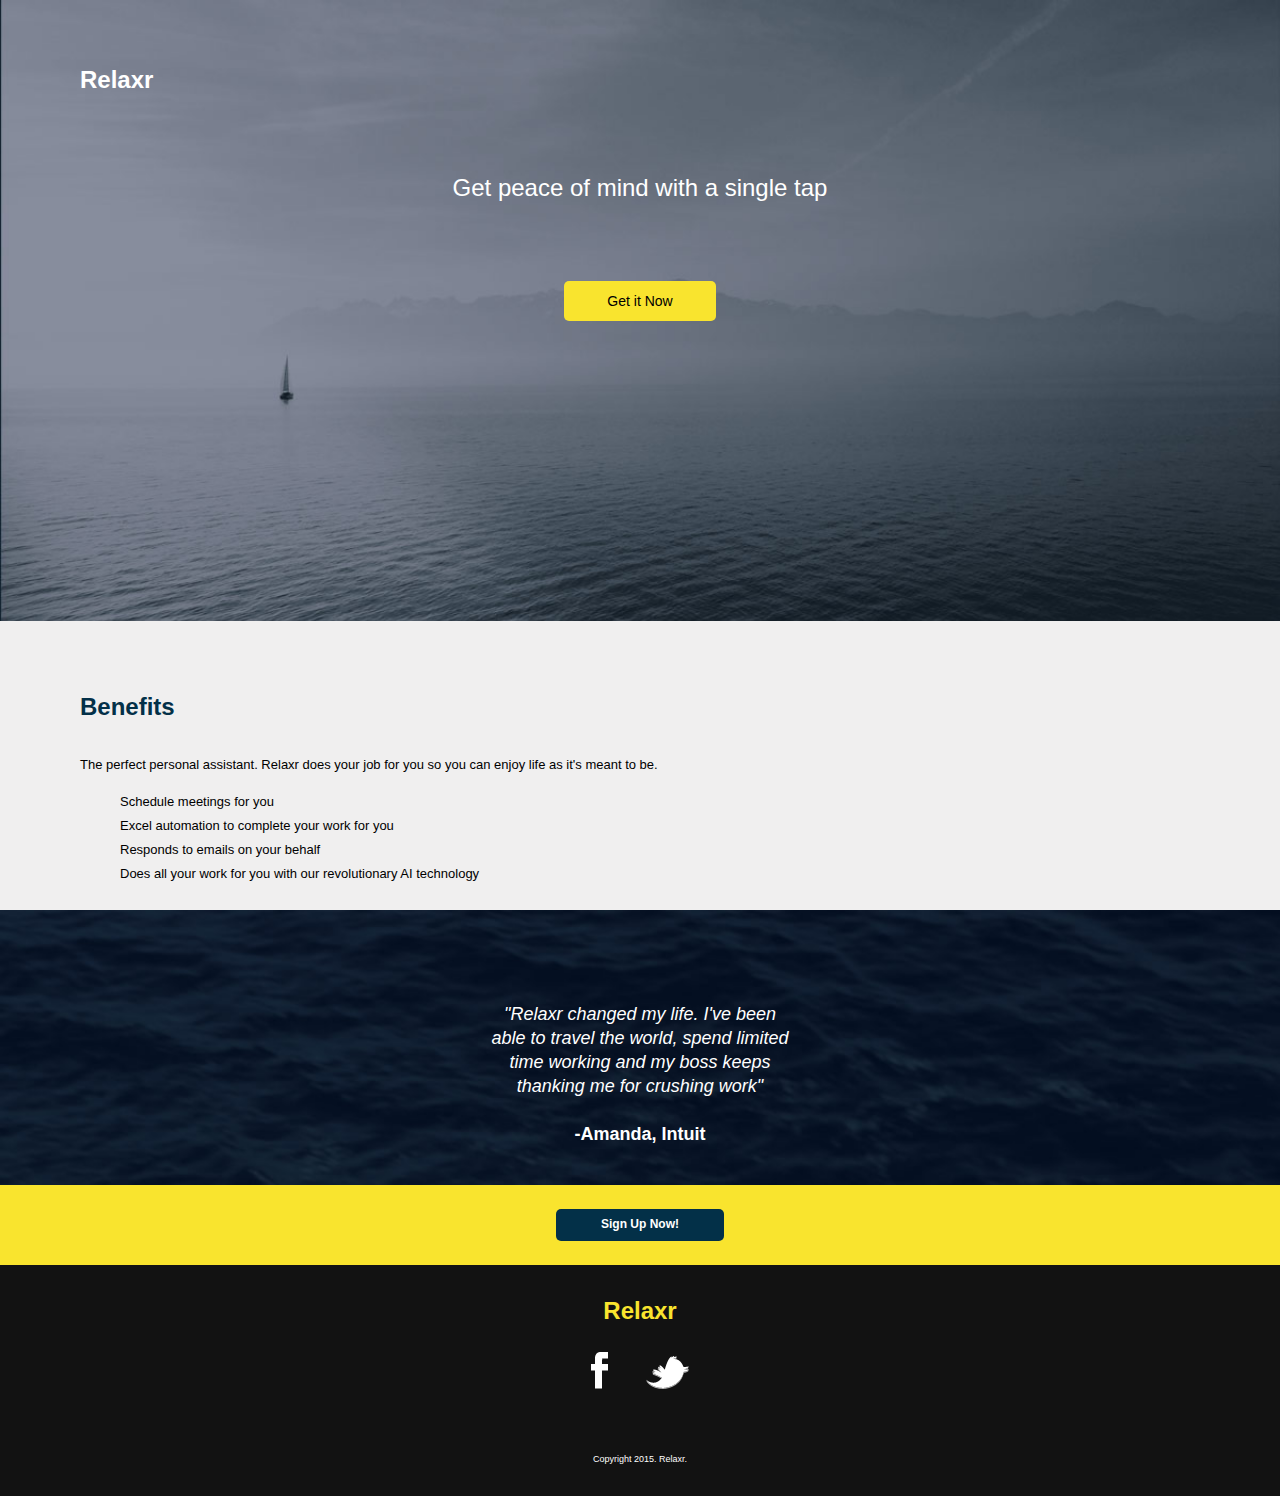
<file: relaxr-1/index.html>
<!DOCTYPE html>
<html lang="en">
  <head>
    <meta charset="utf-8">

    <title>Relaxr </title>

    <link rel="stylesheet" href="css/normalize.css">
    <link rel="stylesheet" href="css/style.css">
  </head>

  <body>
    <!-- Hero image and text -->
    <header>
        <h1>
          Relaxr
        </h1>
        <h2>
          Get peace of mind with a single tap
        </h2>
        <div class="button">
          <button>
          Get it Now
          </button>
        </div>
    </header>

    <!-- Benefits div -->
      <div class="benefits">
        <h3>
          Benefits
        </h3>
        <p>
          The perfect personal assistant. Relaxr does your job for you so you can enjoy life as it's meant to be.
        </p>
        <li>Schedule meetings for you</li>
        <li>Excel automation to complete your work for you</li>
        <li>Responds to emails on your behalf</li>
        <li>Does all your work for you with our revolutionary AI technology</li>
      </div>

      <div class="midImage">
        <p>
          "Relaxr changed my life. I've been able to travel the world, spend limited time working and my boss keeps thanking me for crushing work"
        </p>
        <div class="name">
          -Amanda, Intuit
        </div>
      </div>
      <div class="yellow">
        <button>
        Sign Up Now!
        </button>
      </div>

      <footer>
          Relaxr<br>
        </br>
        <img src="images/facebook.png">
        <img src="images/twitter.png"><br>
      </br>
      <div class="copyright">
        Copyright 2015. Relaxr.
      </div>
    </footer>
  </body>
</html>
</file>
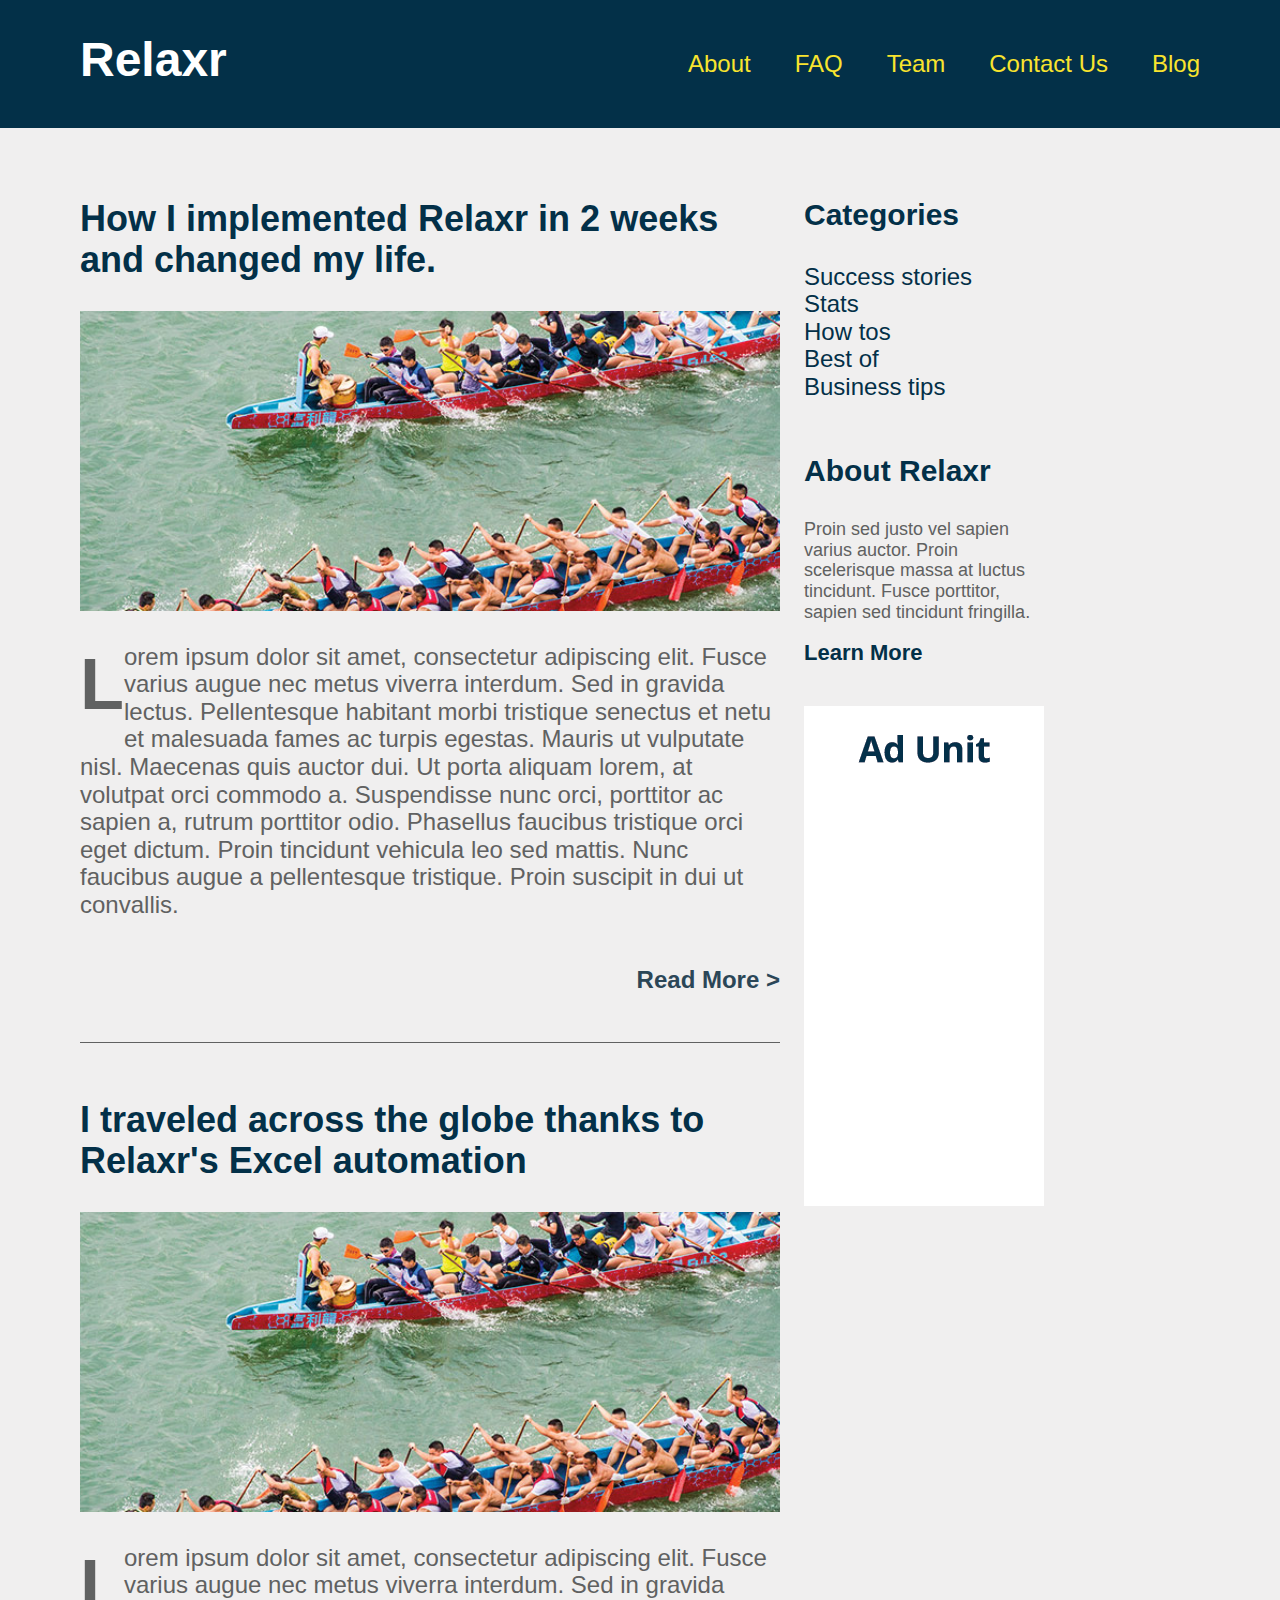
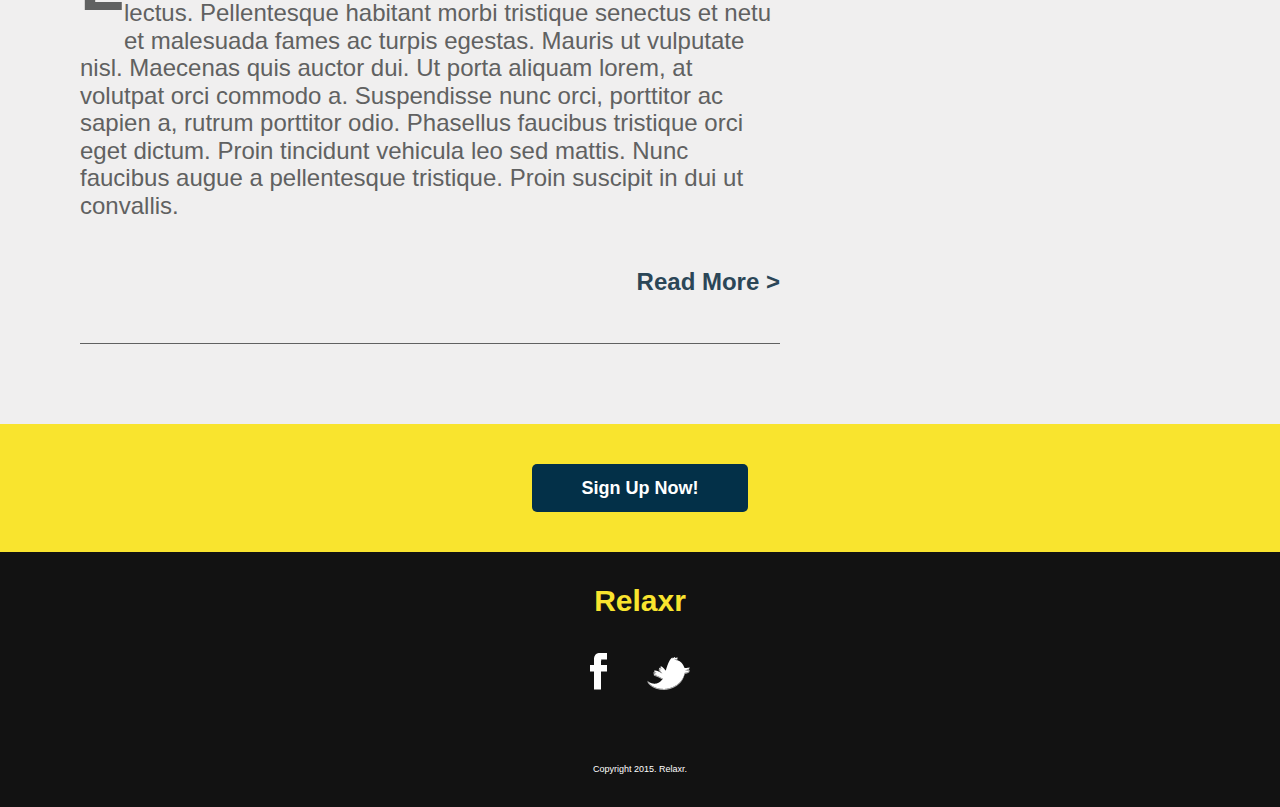
<file: relaxr-2/index.html>
<html lang="en">
<head>
  <meta charset="utf-8">

  <title>Relaxr Blog</title>

  <!-- external CSS link -->
  <link rel="stylesheet" href="css/normalize.css">
  <link rel="stylesheet" href="css/style.css">
</head>

<body>
<!-- header/navigation -->
  <header>
    <h1>
      Relaxr
    </h1>
    <nav>
      <a href="About">About</a>
      <a href="FAQ">FAQ</a>
      <a href="Team">Team</a>
      <a href="Contact-Us">Contact Us</a>
      <a href="Blog">Blog</a>
    </nav>
  </header>

<!-- Blog content -->
  <div id="content">
      <div id="left">
          <div class="How">
            <h2>
              How I implemented Relaxr in 2 weeks and changed my life.
            </h2>
            <div class="image"></div>
            <div class="text">
              <span>L</span>orem ipsum dolor sit amet, consectetur adipiscing elit. Fusce varius augue nec metus viverra interdum. Sed in gravida lectus. Pellentesque habitant morbi tristique senectus et netu et malesuada fames ac turpis egestas. Mauris ut vulputate nisl.  Maecenas quis auctor dui. Ut porta aliquam lorem, at volutpat orci commodo a. Suspendisse nunc orci, porttitor ac sapien a, rutrum porttitor odio. Phasellus faucibus tristique orci eget dictum. Proin tincidunt vehicula leo sed mattis. Nunc faucibus augue a pellentesque tristique. Proin suscipit in dui ut convallis.
            </div>
            <div class="moreText1">
              Maecenas quis auctor dui. Ut porta aliquam lorem, at volutpat orci commodo a. Suspendisse nunc orci, porttitor ac sapien a, rutrum porttitor odio. Phasellus faucibus tristique orci eget dictum. Proin tincidunt vehicula leo sed mattis. Nunc faucibus augue a pellentesque tristique. Proin suscipit in dui ut convallis.
            </div>
            <a class="readMore1">Read More &gt</a>
            <a class="readLess1">Read Less &gt</a>
          </div>
          <div class="iTraveled">
            <h2>
              I traveled across the globe thanks to Relaxr's Excel automation
            </h2>
            <div class="image"></div>
            <div class="text">
              <span>L</span>orem ipsum dolor sit amet, consectetur adipiscing elit. Fusce varius augue nec metus viverra interdum. Sed in gravida lectus. Pellentesque habitant morbi tristique senectus et netu et malesuada fames ac turpis egestas. Mauris ut vulputate nisl.  Maecenas quis auctor dui. Ut porta aliquam lorem, at volutpat orci commodo a. Suspendisse nunc orci, porttitor ac sapien a, rutrum porttitor odio. Phasellus faucibus tristique orci eget dictum. Proin tincidunt vehicula leo sed mattis. Nunc faucibus augue a pellentesque tristique. Proin suscipit in dui ut convallis.
            </div>
            <div class="moreText2">
              Maecenas quis auctor dui. Ut porta aliquam lorem, at volutpat orci commodo a. Suspendisse nunc orci, porttitor ac sapien a, rutrum porttitor odio. Phasellus faucibus tristique orci eget dictum. Proin tincidunt vehicula leo sed mattis. Nunc faucibus augue a pellentesque tristique. Proin suscipit in dui ut convallis.
            </div>
            <a class="readMore2">Read More &gt</a>
            <a class="readLess2">Read Less &gt</a>
        </div>
    </div>
    <div id="right">
        <div id="categories">
          <h3>Categories</h3>
          <li>Success stories</li>
          <li>Stats</li>
          <li>How tos</li>
          <li>Best of</li>
          <li>Business tips</li>
        </div>
      <div id="aboutRelaxr">
        <h3>About Relaxr</h3>
        <p class="About-text">
          Proin sed justo vel sapien varius auctor. Proin scelerisque massa at luctus tincidunt. Fusce porttitor, sapien sed tincidunt fringilla.
        </p>
        <a class="LearnMore">Learn More</a>
      </div>
      <p class="More3">
        Here's more info on this fun thing!
      </p>
      <div class="adUnit"></div>
    </div>
  </div>

<!-- Yellow 'Sign up Now' -->
  <div class="yellowDivider">
    <p>
      <button id="signup">
        Sign Up Now!
      </button>
    </p>
  </div>

<!-- footer -->
  <footer>
    Relaxr
    <br></br>
    <img src="images/facebook.png">
    <img src="images/twitter.png">
    <br></br>
    <div class="copyright">Copyright 2015. Relaxr.</div>
  </footer>

  <script src="js/jquery.js"></script>
  <script src="js/index.js"></script>

</body>
</html>
</file>
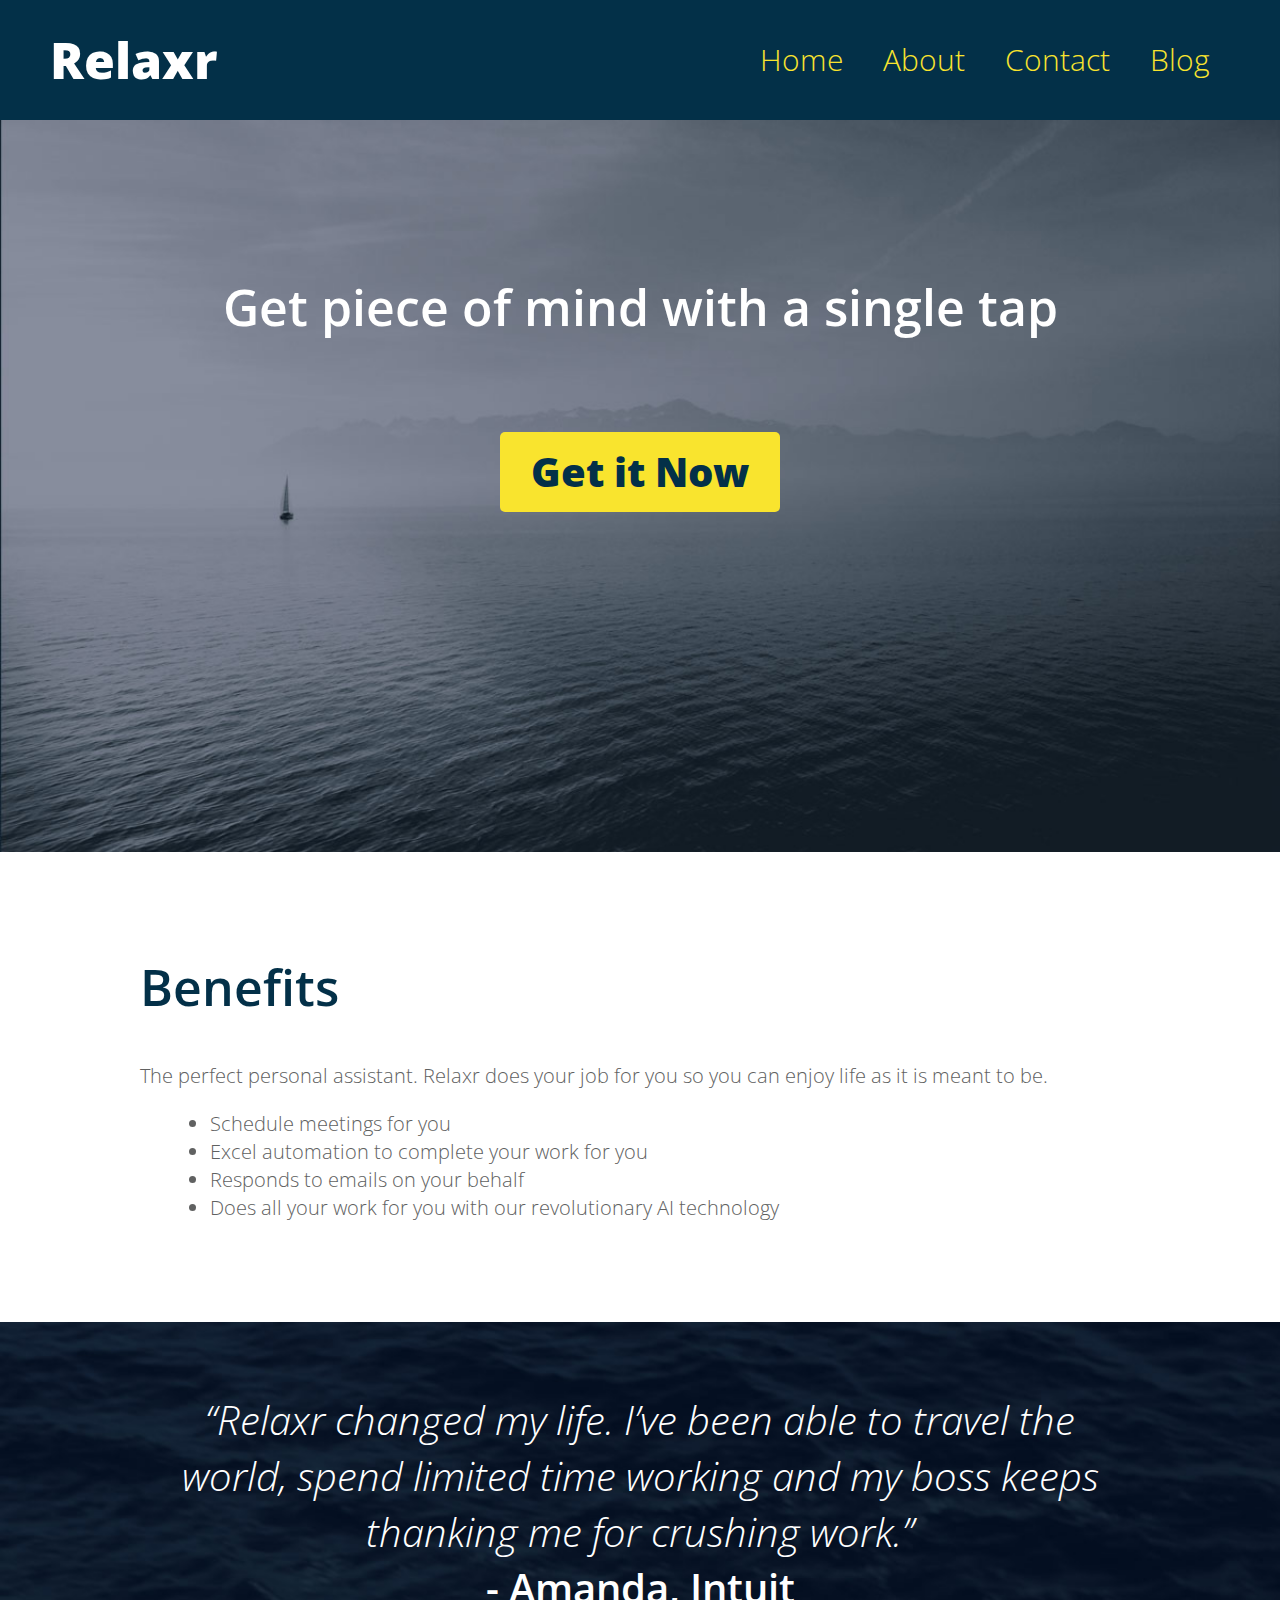
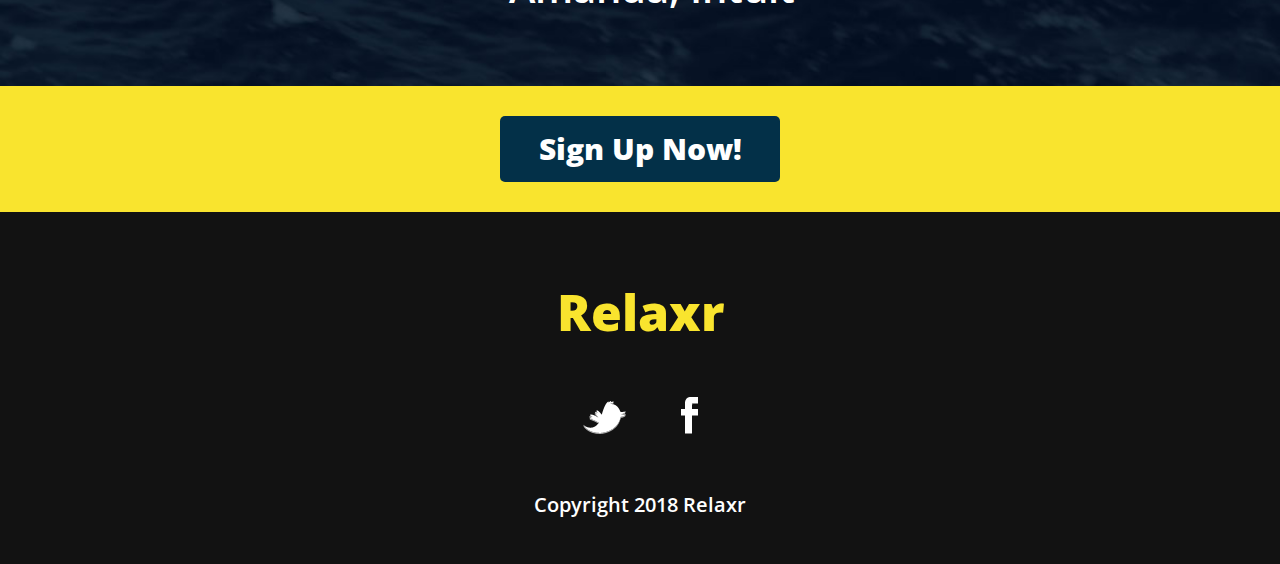
<file: relaxr-3/index.html>
<!DOCTYPE html>
<html lang="en">
  <head>
    <meta charset="utf-8">

    <!-- external CSS link -->
    <link href='http://fonts.googleapis.com/css?family=Open+Sans:300italic,300,600,800' rel='stylesheet' type='text/css'>
    <link rel="stylesheet" href="css/normalize.css">
    <link rel="stylesheet" href="css/style.css">
    <title>Relaxr Home</title>
    <link rel="shortcut icon" href="images/icon.png"/>

    <meta property="og:type" content="website">
    <meta property="og:url" content="https://pages.git.generalassemb.ly/StavrosP/week7/index.html">
    <meta property="og:image" content="https://pages.git.generalassemb.ly/StavrosP/week7/images/icon.png">
    <meta property="og:title" content="Relaxr Home">
    <meta property="og:description" content="Get peace of mind with a single tap">

    <meta name="viewport" content="width=device-width, initial-scale=1.0">

    <!-- js link -->
    <script defer src="js/jquery.js"></script>
    <script defer src="js/app.js"></script>
  </head>
  <body>
    <header>
      <nav>
        <div class="logo">Relaxr</div>
        <div class="hamburger">
          <div class="line"></div>
          <div class="line"></div>
          <div class="line"></div>
        </div>
        <div class="links">
          <div><a href="index.html">Home</a></div>
          <div><a href="#">About</a></div>
          <div><a href="#">Contact</a></div>
          <div><a href="blog.html">Blog</a></div>
        </div>
      </nav>
      <div class="dropdown"></div>
    </header>



    <section id="hero">
      <h2>Get piece of mind with a single tap</h2>
      <a class="button yellow cta" href="#">Get it Now</a>
    </section>
    <section id="benefits">
      <h3>Benefits</h3>
      <p>The perfect personal assistant. Relaxr does your job for you so you can enjoy life as it is meant to be.</p>
      <ul>
        <li>Schedule meetings for you</li>
        <li>Excel automation to complete your work for you</li>
        <li>Responds to emails on your behalf</li>
        <li>Does all your work for you with our revolutionary AI technology</li>
      </ul>
    </section>
    <section id="testimonial">
      <blockquote>
        &ldquo;Relaxr changed my life. I&rsquo;ve been able to travel the world, spend limited time working and my boss keeps thanking me for crushing work.&rdquo;
        <span>- Amanda, Intuit</span>
      </blockquote>
    </section>



    <aside id="bottom-cta">
      <a class="button blue cta">Sign Up Now!</a>
    </aside>
    <footer>
      <div class="logo">Relaxr</div>
      <div class="social">
        <a href="#"><img src="images/twitter.png" alt="Twitter logo"></a>
        <a href="#"><img src="images/facebook.png" alt="Facebook logo"></a>
      </div>
      <div class="copyright">Copyright 2018 Relaxr</div>
    </footer>
  </body>
</html>
</file>
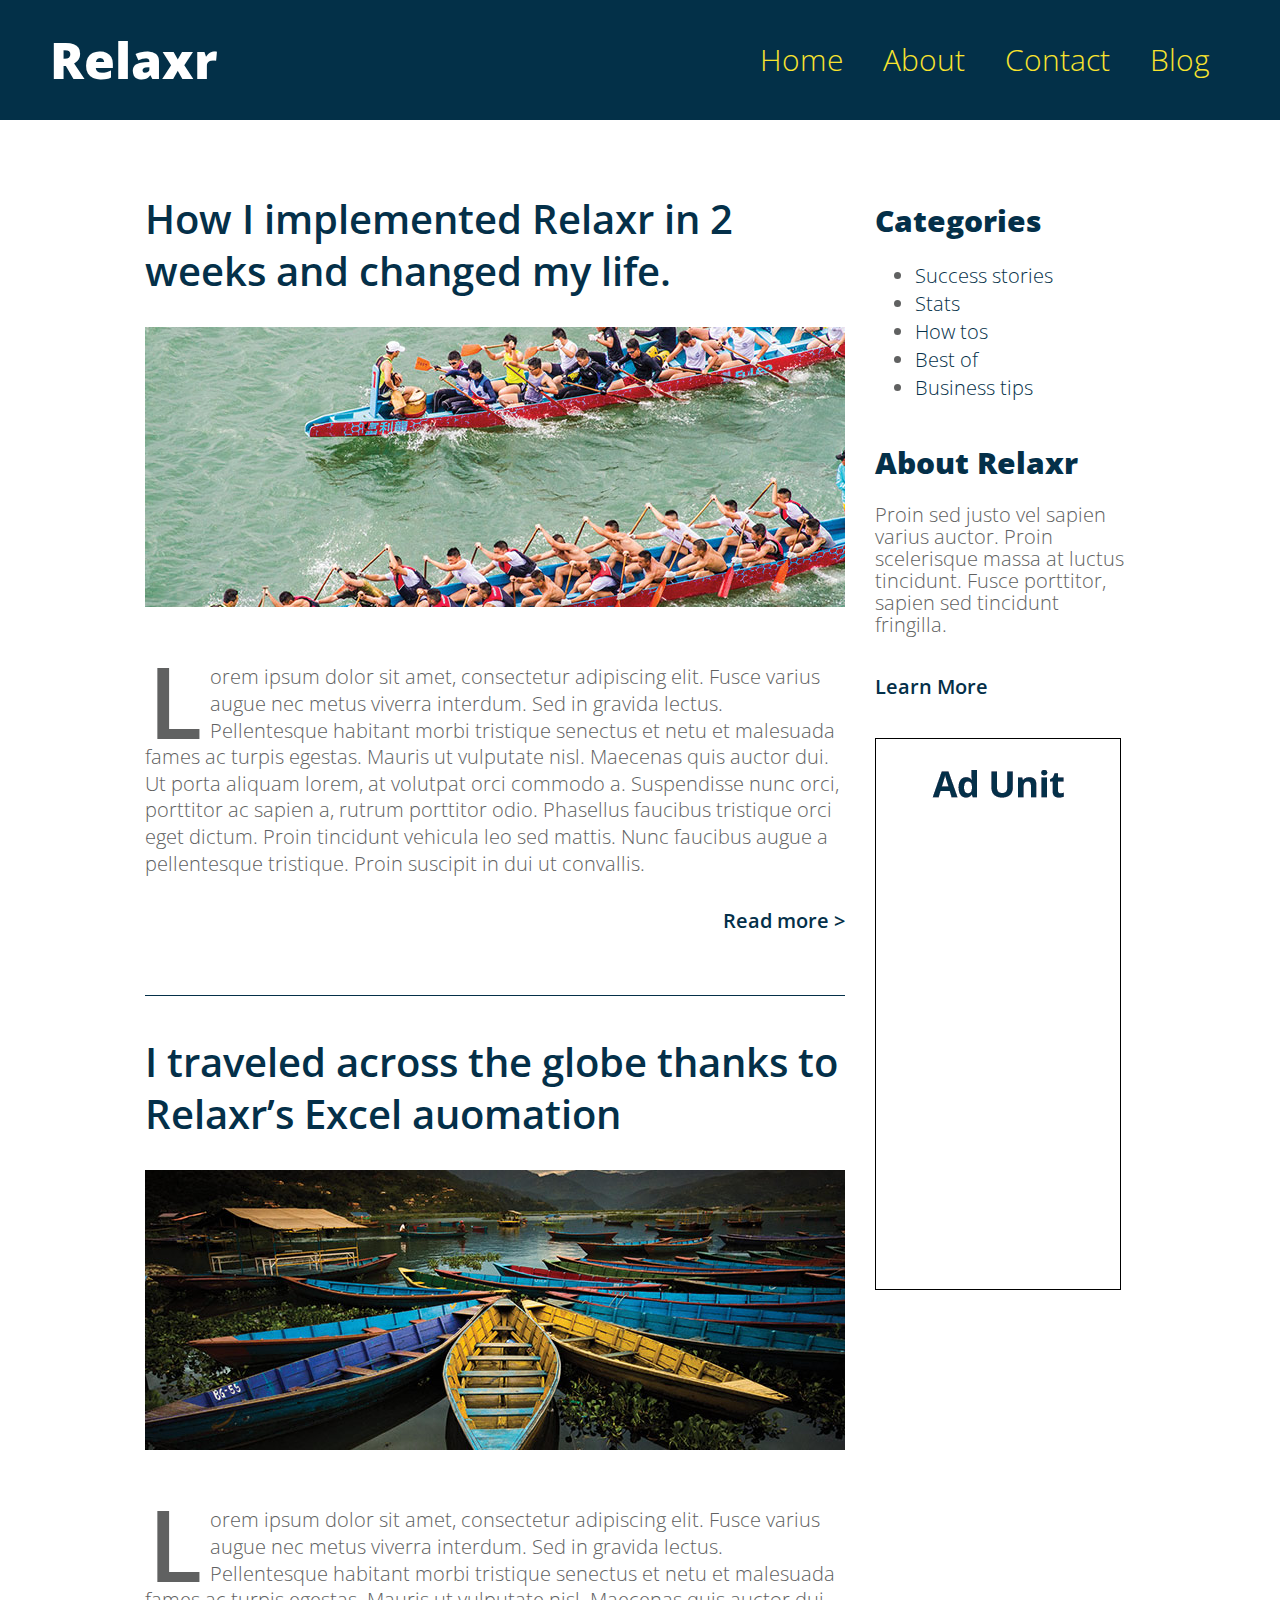
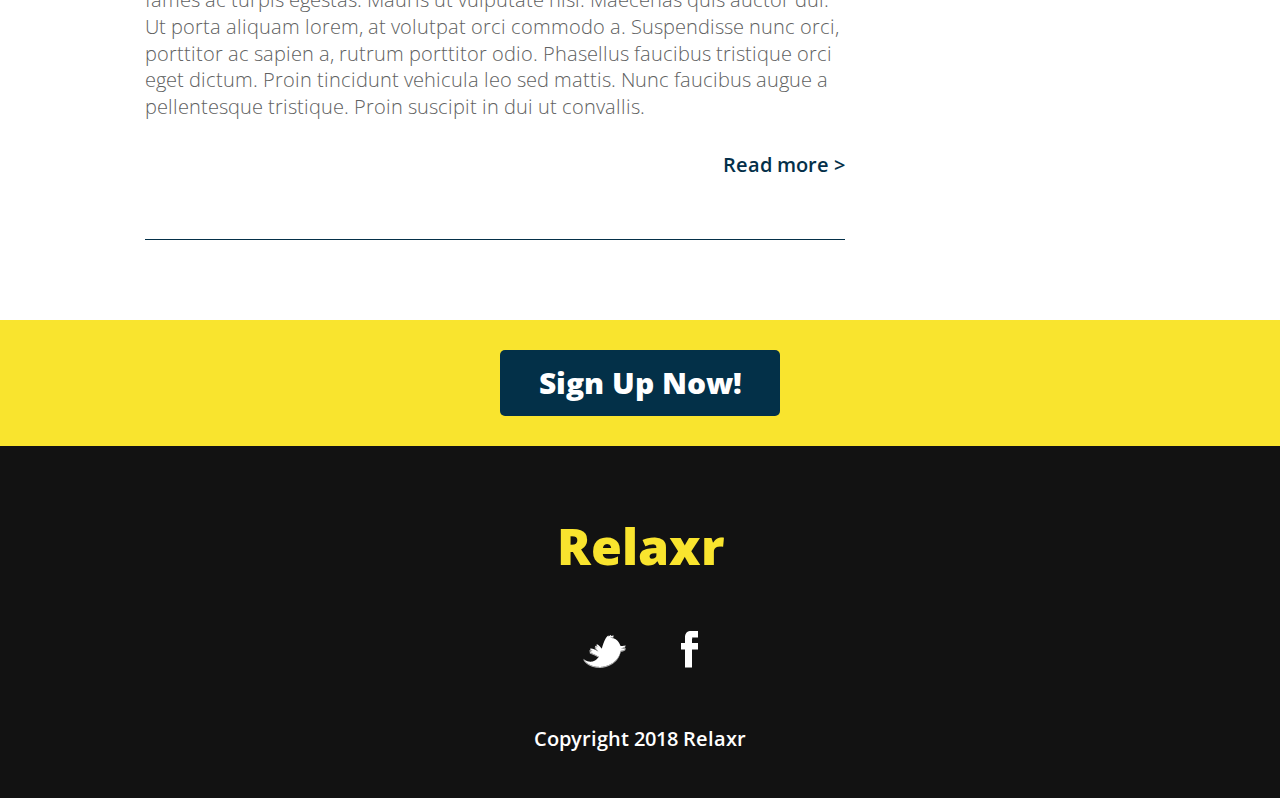
<file: relaxr-3/blog.html>
<!DOCTYPE html>
<html lang="en">
  <head>
    <meta charset="utf-8">

    <!-- external CSS link -->
    <link href='http://fonts.googleapis.com/css?family=Open+Sans:300italic,300,600,800' rel='stylesheet' type='text/css'>
    <link rel="stylesheet" href="css/normalize.css">
    <link rel="stylesheet" href="css/style.css">
    <title>Relaxr Blog</title>
    <link rel="shortcut icon" href="images/icon.png"/>

    <meta property="og:type" content="website">
    <meta property="og:url" content="https://pages.git.generalassemb.ly/StavrosP/week7/blog.html">
    <meta property="og:image" content="https://pages.git.generalassemb.ly/StavrosP/week7/images/icon.png">
    <meta property="og:title" content="Relaxr Home">
    <meta property="og:description" content="Get peace of mind with a single tap">

    <meta name="viewport" content="width=device-width, initial-scale=1.0">

    <!-- js link -->
    <script defer src="js/jquery.js"></script>
    <script defer src="js/blog.js"></script>
    <script defer src="js/app.js"></script>
  </head>


  <body>
    <header>
      <nav>
        <div class="logo">Relaxr</div>
        <div class="hamburger">
          <div class="line"></div>
          <div class="line"></div>
          <div class="line"></div>
        </div>
        <div class="links">
          <div><a href="index.html">Home</a></div>
          <div><a href="#">About</a></div>
          <div><a href="#">Contact</a></div>
          <div><a href="blog.html">Blog</a></div>
        </div>
      </nav>
      <div class="dropdown"></div>
    </header>



    <section id="blog">
      <section id="posts">

        <!-- article1 -->
        <article class="post">
          <h2><a href="#">How I implemented Relaxr in 2 weeks and changed my life.</a></h2>
          <img src="images/blog_photo1.jpg" alt="Crew Meet">
          <p class="post-content">Lorem ipsum dolor sit amet, consectetur adipiscing elit. Fusce varius augue nec metus viverra interdum. Sed in gravida lectus. Pellentesque habitant morbi tristique senectus et netu et malesuada fames ac turpis egestas. Mauris ut vulputate nisl.  Maecenas quis auctor dui. Ut porta aliquam lorem, at volutpat orci commodo a. Suspendisse nunc orci, porttitor ac sapien a, rutrum porttitor odio. Phasellus faucibus tristique orci eget dictum. Proin tincidunt vehicula leo sed mattis. Nunc faucibus augue a pellentesque tristique. Proin suscipit in dui ut convallis.</p>

          <!-- read more -->
          <div class="content-hidden">
            <p>
              Maecenas quis auctor dui. Ut porta aliquam lorem, at volutpat orci commodo a. Suspendisse nunc orci, porttitor ac sapien a, rutrum porttitor odio. Phasellus faucibus tristique orci eget dictum. Proin tincidunt vehicula leo sed mattis. Nunc faucibus augue a pellentesque tristique. Proin suscipit in dui ut convallis.
            </p>
            <p class="readmore">
              <a class="content-control content-close">Read less &gt; </a>
            </p>
          </div>
          <p class="content-prompt readmore">
            <a class="content-control content-open" href="#">Read more &gt;</a>
          </p>
        </article>

        <!-- article2 -->
        <article class="post">
          <h2><a href="#">I traveled across the globe thanks to Relaxr’s Excel auomation</a></h2>
          <img src="images/blog_photo2.jpg" alt="Canoes">
          <p class="post-content">Lorem ipsum dolor sit amet, consectetur adipiscing elit. Fusce varius augue nec metus viverra interdum. Sed in gravida lectus. Pellentesque habitant morbi tristique senectus et netu et malesuada fames ac turpis egestas. Mauris ut vulputate nisl.  Maecenas quis auctor dui. Ut porta aliquam lorem, at volutpat orci commodo a. Suspendisse nunc orci, porttitor ac sapien a, rutrum porttitor odio. Phasellus faucibus tristique orci eget dictum. Proin tincidunt vehicula leo sed mattis. Nunc faucibus augue a pellentesque tristique. Proin suscipit in dui ut convallis.</p>

          <!-- read more -->
          <div class="content-hidden">
            <p>
              Maecenas quis auctor dui. Ut porta aliquam lorem, at volutpat orci commodo a. Suspendisse nunc orci, porttitor ac sapien a, rutrum porttitor odio. Phasellus faucibus tristique orci eget dictum. Proin tincidunt vehicula leo sed mattis. Nunc faucibus augue a pellentesque tristique. Proin suscipit in dui ut convallis.
            </p>
            <p class="readmore">
              <a class="content-control content-close">Read less &gt; </a>
            </p>
          </div>
          <p class="content-prompt readmore">
            <a class="content-control content-open" href="#">Read more &gt;</a>
          </p>
        </article>
      </section>
      <aside id="sidebar">
        <h3>Categories</h3>
        <ul>
          <li><a href="#">Success stories</a></li>
          <li><a href="#">Stats</a></li>
          <li><a href="#">How tos</a></li>
          <li><a href="#">Best of</a></li>
          <li><a href="#">Business tips</a></li>
        </ul>
        <h3>About Relaxr</h3>
        <p>
          Proin sed justo vel sapien varius auctor. Proin scelerisque massa at luctus tincidunt. Fusce porttitor, sapien sed tincidunt fringilla.
        </p>

        <!-- learn more -->
        <div class="content-hidden">
          Here is some more text about this fun thing!
        </div>
        <p class="content-prompt">
          <a class="content-control content-open" href="">Learn More</a>
        </p>

        <p>
          <img src="images/ad-unit.png" alt="Ad Unit">
        </p>
      </aside>
    </section>


    <section id="bottom-cta">
      <a class="button blue cta">Sign Up Now!</a>
    </section>


    <footer>
      <div class="logo">Relaxr</div>
      <div class="social">
        <a href="#"><img src="images/twitter.png" alt="Twitter logo"></a>
        <a href="#"><img src="images/facebook.png" alt="Facebook logo"></a>
      </div>
      <div class="copyright">Copyright 2018 Relaxr</div>
    </footer>
  </body>
</html>
</file>
<file: relaxr-1/css/style.css>
/* intentionally left blank, student styles go here */
body {
  margin-left: auto;
  margin-right: auto;
  top: 0px;
}
header {
  background-image: url("../images/header_bg.jpg");
  background-size: cover;
  background-repeat: no-repeat;
  background-position: top center;
  top: 0px;
  padding: none;
  padding-top: 50px;
}
h1 {
  font-family: "Open Sans", open, sans-serif;
  font-weight: Extrabold;
  font-size: 24px;
  padding-left: 80px;
  color: white;
  top: 20px;
}
h2 {
  font-family: "Open Sans", open, sans-serif;
  font-weight: normal;
  font-size: 24px;
  color: white;
  text-align: center;
  margin: 80px;
}
.button {
  text-align: center;
}
button {
  width: 152px;
  height: 40px;
  margin-bottom: 300px;
  font-family: "Open Sans", open, sans-serif;
  font-weight: Extrabold;
  font-size: 14px;
  background-color: #f9e42e;
  border-style: none;
  border-radius: 5px;
}
.benefits {
  background-color: #f0efef;
  padding-bottom: 24px;
  padding-top: 24px;
}
.benefits p{
  padding-left: 80px;
  padding-right: 400px;
  font-family: "Open Sans", open, sans-serif;
  line-height: 24px;
  font-weight: lighter;
  font-size: 13px;
}
h3 {
  padding-bottom: 8px;
  padding-top: 24px;
  padding-left: 80px;
  font-family: "Open Sans", open, sans-serif;
  font-size: 24px;
  color: #033048;
  font-weight: bolder;

}
li {
  padding-left: 120px;
  padding-right: 440px;
  font-family: "Open Sans", open, sans-serif;
  line-height: 24px;
  font-weight: lighter;
  font-size: 13px;
  list-style-type: circle black;
}
.midImage {
  background-image: url("../images/testimonial_bg.jpg");
  background-size: cover;
  background-repeat: no-repeat;
  text-align: center;
  padding-top: 50px;
}
.midImage p {
  padding-bottom: 8px;
  padding-top: 24px;
  width: 300px;
  margin-right: auto;
  margin-left: auto;
  text-align: center;
  font-style: italic;
  font-weight: lighter;
  font-size: 18px;
  color: white;
  font-family: "Open Sans", open, sans-serif;
  line-height: 24px;
}
.name {
  list-style-type: none;
  font-size: 18px;
  color: white;
  margin-right: auto;
  margin-left: auto;
  font-family: "Open Sans", open, sans-serif;
  font-weight: bold;
  padding-bottom: 40px;
}
.yellow {
  background-color: #f9e42e;
  height: 80px;
  text-align: center;
}
.yellow button {
  width: 168px;
  height: 32px;
  font-family: "Open Sans", open, sans-serif;
  font-weight: bold;
  font-size: 12px;
  color: white;
  background-color: #033048;
  border-style: none;
  border-radius: 5px;
  margin-top: 24px;
  margin-bottom: auto;
}
footer {
  font-family: "Open Sans", open, sans-serif;
  font-weight: 700;
  font-size: 24px;
  color: #f9e42e;
  top: 20px;
  background-color: #121212;
  padding-top: 32px;
  text-align: center;
}
footer img {
  padding-left: 16px;
  padding-right: 16px;
}
.copyright {
  font-size: 9px;
  color: white;
  text-align: center;
  padding-top: 32px;
  padding-bottom: 32px;
  font-weight: normal;
}
</file>
<file: relaxr-2/css/style.css>
/* Header/Nav content */
header {
  display: flex;
  background-color: #033048;
  align-content: center;
  justify-content: space-between;
  height: 128px;
}
h1 {
  color: #ffffff;
  padding-left: 80px;
  font-size: 48px;
  font-family: 'Open Sans', sans-serif;
  font-weight: 700;
}
nav {
  display: flex;
  align-items: center;
  justify-content: space-between;
  width: 40%;
  padding-right: 80px;
}
nav a {
  text-decoration: none;
  color: #f9e42e;
  font-size: 24px;
  font-family:"Open Sans", sans-serif;
}

/* Main body/content */
#content {
  display: flex;
  padding-left: 80px;
  background-color: #f0efef;
  color: #606161;
  padding-top: 40px;
  padding-bottom: 80px;
}
#left {
  width: 700px;
}
.How {
  border-bottom: solid 1px;
}
h2 {
  font-size: 36px;
  color: #033048;
  font-family: 'Open Sans', sans-serif;
  font-weight: 600;
}
.image {
  background-image: url("../images/blog_photo1.jpg");
  background-size: cover;
  background-position: center;
  height: 300px;
}
.text {
  margin-top: 32px;
  margin-bottom: 32px;
  font-size: 24px;
  font-family: "Open Sans", open, sans-serif;
}
.moreText1 {
  margin-top: 32px;
  margin-bottom: 32px;
  font-size: 24px;
  font-family: "Open Sans", open, sans-serif;
}
.moreText2 {
  margin-top: 32px;
  margin-bottom: 32px;
  font-size: 24px;
  font-family: "Open Sans", open, sans-serif;
}
span {
  color: #0606161;
  font-size: 72px;
  float: left;
  font-family: 'Open Sans', sans-serif;
  font-weight: 600;
}
.iTraveled {
  margin-top: 56px;
  border-bottom: solid 1px;
}
.readMore1 {
  padding-top: 16px;
  padding-bottom: 24px;
  margin-bottom: 24px;
  text-align: right;
  font-size: 24px;
  font-family: "Open Sans", open, sans-serif;
  font-weight: 600;
  color: #2b4657;
  display: flex;
  justify-content: flex-end;
}
.readLess1 {
  padding-top: 16px;
  padding-bottom: 24px;
  margin-bottom: 24px;
  text-align: right;
  font-size: 24px;
  font-family: "Open Sans", open, sans-serif;
  font-weight: 600;
  color: #2b4657;
  display: flex;
  justify-content: flex-end;
}
.readMore2 {
  padding-top: 16px;
  padding-bottom: 24px;
  margin-bottom: 24px;
  text-align: right;
  font-size: 24px;
  font-family: "Open Sans", open, sans-serif;
  font-weight: 600;
  color: #2b4657;
  display: flex;
  justify-content: flex-end;
}
.readLess2 {
  padding-top: 16px;
  padding-bottom: 24px;
  margin-bottom: 24px;
  text-align: right;
  font-size: 24px;
  font-family: "Open Sans", open, sans-serif;
  font-weight: 600;
  color: #2b4657;
  display: flex;
  justify-content: flex-end;
}
#right {
  max-width: 240px;
  font-family: 'Open Sans', sans-serif;
  padding-left: 24px;
}
#categories {
  padding-bottom: 24px;
}
h3 {
  color: #033048;
  font-size: 30px;
  font-weight: 700;
}
li {
  font-size: 24px;
  color: #033048;
  list-style: none;
}
.About-text {
  font-size: 18px;
}
.LearnMore {
  font-size: 22px;
  color: #033048;
  font-family: 'Open Sans', sans-serif;
  font-weight: 700;
}
.More3 {
  font-size: 18px;
}
.adUnit {
  background-image: url("../images/ad-unit.png");
  background-size: cover;
  margin-top: 40px;
  height: 500px;
  width: 240px;
}


/* Yellow bar */
.yellowDivider {
  background-color: #f9e42e;
  height: 80px;
  text-align: center;
  padding: 24px;
}
#signup {
  width: 216px;
  height: 48px;
  font-family: "Open Sans", open, sans-serif;
  font-weight: bold;
  font-size: 18px;
  color: white;
  background-color: #033048;
  border-style: none;
  border-radius: 5px;
}


/* Footer */
footer {
  font-family: "Open Sans", open, sans-serif;
  font-weight: 700;
  font-size: 30px;
  color: #f9e42e;
  top: 20px;
  background-color: #121212;
  padding-top: 32px;
  text-align: center;
}
footer img {
  padding-left: 16px;
  padding-right: 16px;
}
.copyright {
  font-size: 9px;
  color: white;
  text-align: center;
  padding-top: 32px;
  padding-bottom: 32px;
  font-weight: normal;
}
</file>
<file: relaxr-3/css/style.css>
/******************************************
  BASE STYLES
******************************************/

html {
  font-size: 20px;
}
body {
  color: #f0efef;
  line-height: 1.4;
  color: #606161;
  font-family: 'Open Sans', Helvetica, Arial, sans-serif;
  font-weight: 300;
}
a {
  text-decoration: none;
}
.logo {
  font-size: 2.5rem;
  font-weight: 800;
}
.cta {
  cursor: pointer;
}

/******************************************
  HEADER
******************************************/

header {
  background: #033048;
  padding: 25px 50px;
}
header nav {
  font-size: 1.5rem;
  display: flex;
  justify-content: space-between;
  align-self: center;
}
header .logo {
  color: #fff;
}
header nav .links {
  display: flex;
  align-self: center;
}
header nav .links div {
  margin: 0px 20px;
}
header nav .links div a {
  color: #f9e42e;
}
header nav .hamburger {
  display: none;
}
header nav .line {
  width: 3em;
  height: .3em;
  background: #f9e42e;
  border-radius: 1em;
  margin-top: .25em;
}
header nav .line:first-child {
  margin-top: .4em;
}
header .dropdown {
  overflow: hidden;
  height: 0px;
  transition: height 1s;
}
header .dropdown div {
  padding: 10px 0;
  border-bottom: 1px solid #ccc;
  text-align: center;
}
header .dropdown div:last-child {
  border-bottom: none;
}
header .dropdown div a {
  color: #f9e42e;
}

/******************************************
  FOOTER
******************************************/

#bottom-cta {
  background: #f9e42e;
  padding: 30px;
  text-align: center;
}
footer {
  background: #121212;
  padding: 65px 0 45px;
  text-align: center;
}
footer .logo {
  color: #f9e42e;
}
footer .social {
  padding: 2.5rem 0px;
}
footer a {
  margin: 25px;
}
footer .copyright {
  color: #fff;
  font-weight: 600;
}

/******************************************
  POPUP
******************************************/

#popup-container {
  position: fixed;
  top: 0px;
  left: 0px;
  width: 100%;
  height: 100%;

  display: flex;
  justify-content: center;
  align-items: center;
  background-color: rgba(0, 0, 0, 0.5);
}
#popup-container.hidden {
  display: none;
}
#signup-popup {
  text-align: center;
  font-weight: bold;

  padding: 40px;
  background-color: white;
  border: 5px solid grey;
  border-radius: 20px;
}
#signup-popup a {
  margin-top: 40px;
  cursor: pointer;
}

/******************************************
  INDEX
******************************************/

#hero {
  height: 700px;
  background-image: url(../images/header_bg.jpg);
  background-repeat: no-repeat;
  background-position: top center;
  background-size: cover;
  padding-top: 32px;
}
#hero h2 {
  font-size: 2.5rem;
  text-align: center;
  color: #fff;
  margin: 120px 0 90px;
  font-weight: 600;
}
.button {
  border-radius: 5px;
  font-weight: 800;
  padding: 12px 0;
  width: 280px;
  font-size: 2rem;
  text-align: center;
  display: block;
  margin: 0 auto;
}
.yellow {
  background: #f9e42e;
  color: #033048;
}
.blue {
  background: #033048;
  color: #fff;
  font-size: 1.5rem;
}

#benefits {
  padding: 50px;
  max-width: 1000px;
  margin: 0px auto;
}
#benefits h3 {
  color: #033048;
  font-size: 2.5rem;
  font-weight: 600;
  margin-bottom: 40px;
}
#benefits ul {
  list-style: disc;
  margin: 0px 30px;
  margin-bottom: 50px;
}

#testimonial {
  background-image: url(../images/testimonial_bg.jpg);
  background-repeat: no-repeat;
  background-position: top center;
  background-size: cover;
  padding: 70px 0 70px;
  color: #fff;
}
blockquote {
  font-size: 2rem;
  font-weight: 300;
  font-style: italic;
  text-align: center;
  width: 75%;
  margin: 0 auto;
}
blockquote span {
  font-weight: 600;
  display: block;
  font-style: normal;
}

/******************************************
  BLOG
******************************************/

#blog {
  padding: 40px;

  display: flex;
  justify-content: center;
}
.content-control {
  cursor: pointer;
  color: #043049;
  font-weight: 600;
}
#sidebar {
  width: 250px;
  flex-shrink: 0;
  padding: 10px;
  margin-left: 20px;
}
#sidebar h3 {
  font-size: 1.5rem;
  font-weight: 800;
  margin-bottom: 15px;
  color: #043049;
}
#sidebar ul {
  margin-bottom: 40px;
}
#sidebar ul li a {
  color: #043049;
}
#sidebar p {
  line-height: 1.1;
  margin-bottom: 40px;
}
#sidebar img {
  border: 1px solid black;
  padding: 2px;
}
.post {
  max-width: 700px;
  border-bottom: 1px solid #043049;
  padding-bottom: 40px;
  margin-bottom: 40px;
}
.post h2 {
  font-weight: 600;
  font-size: 2rem;
  line-height: 1.3;
  margin-bottom: 30px;
}
.post h2 a {
  color: #043049;
}
.post img {
  width: 100%;
  margin-bottom: 30px;
}
.post-content {
  font-size: 1rem;
  line-height: 1.333;
  color: #606161;
}
.post-content:first-of-type:first-letter {
  float: left;
  font-size: 5rem;
  line-height: 65px;
  padding-top: 4px;
  padding-right: 8px;
  padding-left: 3px;
  font-weight: 600;
}
.readmore {
  text-align: right;
  margin-top: 30px;
}

@media (max-width: 768px) {

/******************************************
  HEADER
******************************************/

  header {
    padding: 10px;
  }
  header nav .links {
    display: none;
  }
  header nav .hamburger {
    display: initial;
  }
  header .dropdown.expand {
    height: 184px;
  }

/******************************************
  INDEX
******************************************/

  #hero {
    height: auto;
    padding: 30px 0 50px;
  }
  #hero h2 {
    margin: 40px 0 60px;
  }

/******************************************
  BLOG
******************************************/

  #blog {
    padding: 20px;
  }
  #sidebar {
    width: auto;
    margin: 0px;
  }
  #sidebar img {
    display: none;
  }

  /********************************
768 px size
*****************************/

@media (max-width: 768px) {

  html {
    font-size: 18px;
  }
  #blog {
    display: block;
  }
}
</file>
